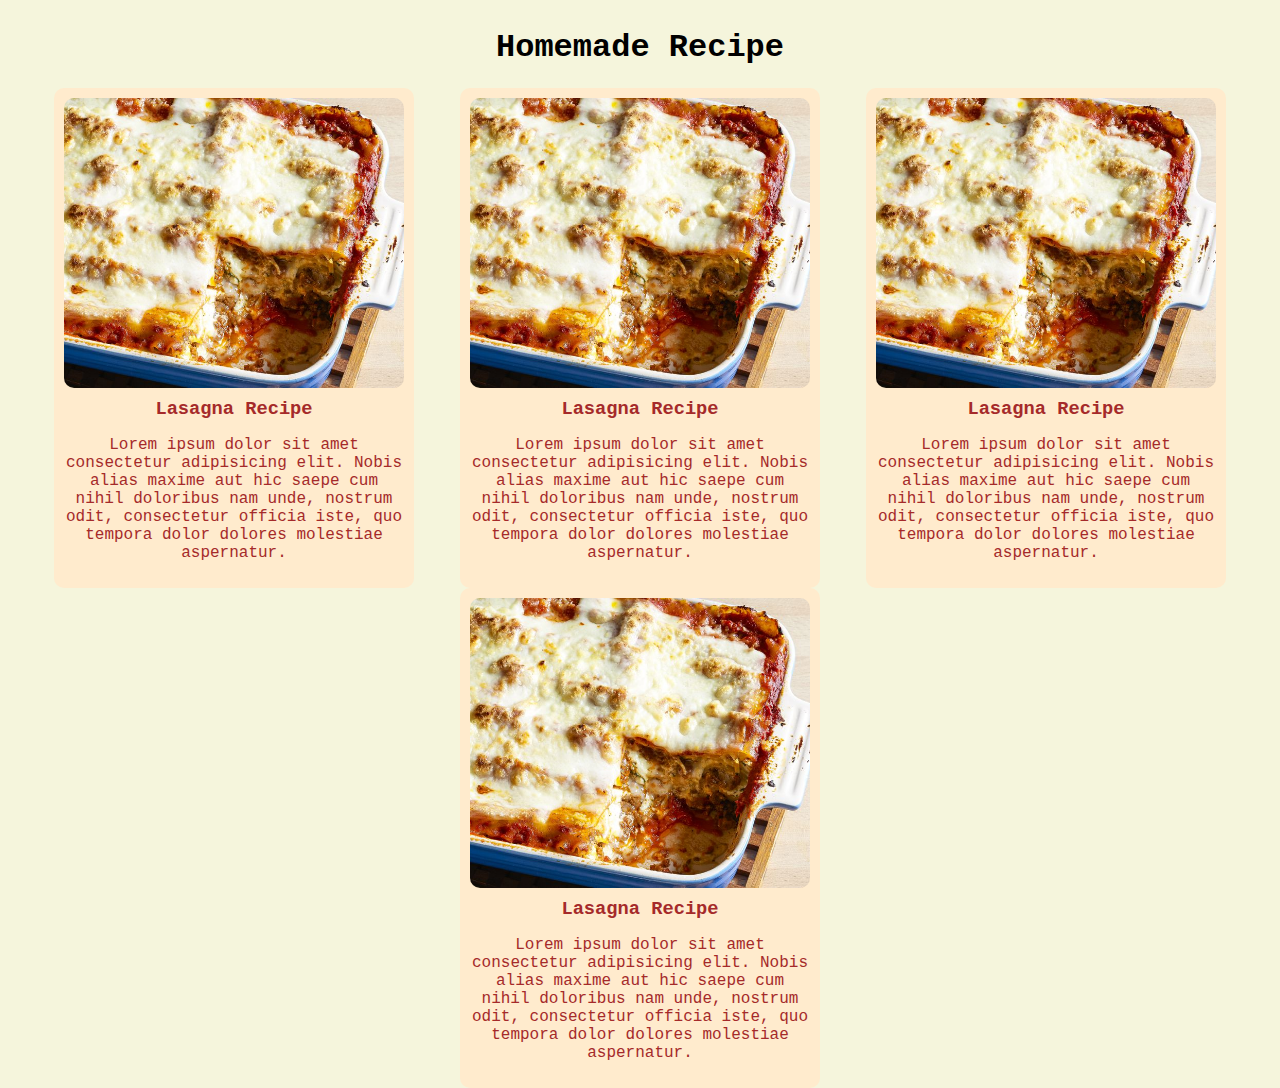
<file: index.html>
<!DOCTYPE html>
<html lang="en">
  <head>
    <meta charset="UTF-8" />
    <meta http-equiv="X-UA-Compatible" content="IE=edge" />
    <meta name="viewport" content="width=device-width, initial-scale=1.0" />
    <link rel="stylesheet" href="style.css" />
    <title>Odin Recipes</title>
  </head>
  <body>
    <header>
      <h1>Homemade Recipe</h1>
    </header>
    <div class="container">
      <a href="recipes/lasagna.html">
        <div class="box">
          <img src="img/Lasagna.jpeg" alt="Lasagna Image">
          <div class="box-body">
            <h3>Lasagna Recipe</h3>
            <p>
              Lorem ipsum dolor sit amet consectetur adipisicing elit. Nobis alias
              maxime aut hic saepe cum nihil doloribus nam unde, nostrum odit,
              consectetur officia iste, quo tempora dolor dolores molestiae
              aspernatur.
            </p>
          </div>
        </div>
      </a>
      <a href="recipes/lasagna.html">
        <div class="box">
          <img src="img/Lasagna.jpeg" alt="Lasagna Image">
          <div class="box-body">
            <h3>Lasagna Recipe</h3>
            <p>
              Lorem ipsum dolor sit amet consectetur adipisicing elit. Nobis alias
              maxime aut hic saepe cum nihil doloribus nam unde, nostrum odit,
              consectetur officia iste, quo tempora dolor dolores molestiae
              aspernatur.
            </p>
          </div>
        </div>
      </a>
      <a href="recipes/lasagna.html">
        <div class="box">
          <img src="img/Lasagna.jpeg" alt="Lasagna Image">
          <div class="box-body">
            <h3>Lasagna Recipe</h3>
            <p>
              Lorem ipsum dolor sit amet consectetur adipisicing elit. Nobis alias
              maxime aut hic saepe cum nihil doloribus nam unde, nostrum odit,
              consectetur officia iste, quo tempora dolor dolores molestiae
              aspernatur.
            </p>
          </div>
        </div>
      </a>
      <a href="recipes/lasagna.html">
        <div class="box">
          <img src="img/Lasagna.jpeg" alt="Lasagna Image">
          <div class="box-body">
            <h3>Lasagna Recipe</h3>
            <p>
              Lorem ipsum dolor sit amet consectetur adipisicing elit. Nobis alias
              maxime aut hic saepe cum nihil doloribus nam unde, nostrum odit,
              consectetur officia iste, quo tempora dolor dolores molestiae
              aspernatur.
            </p>
          </div>
        </div>
      </a>
    </div>
  </body>
</html>
</file>
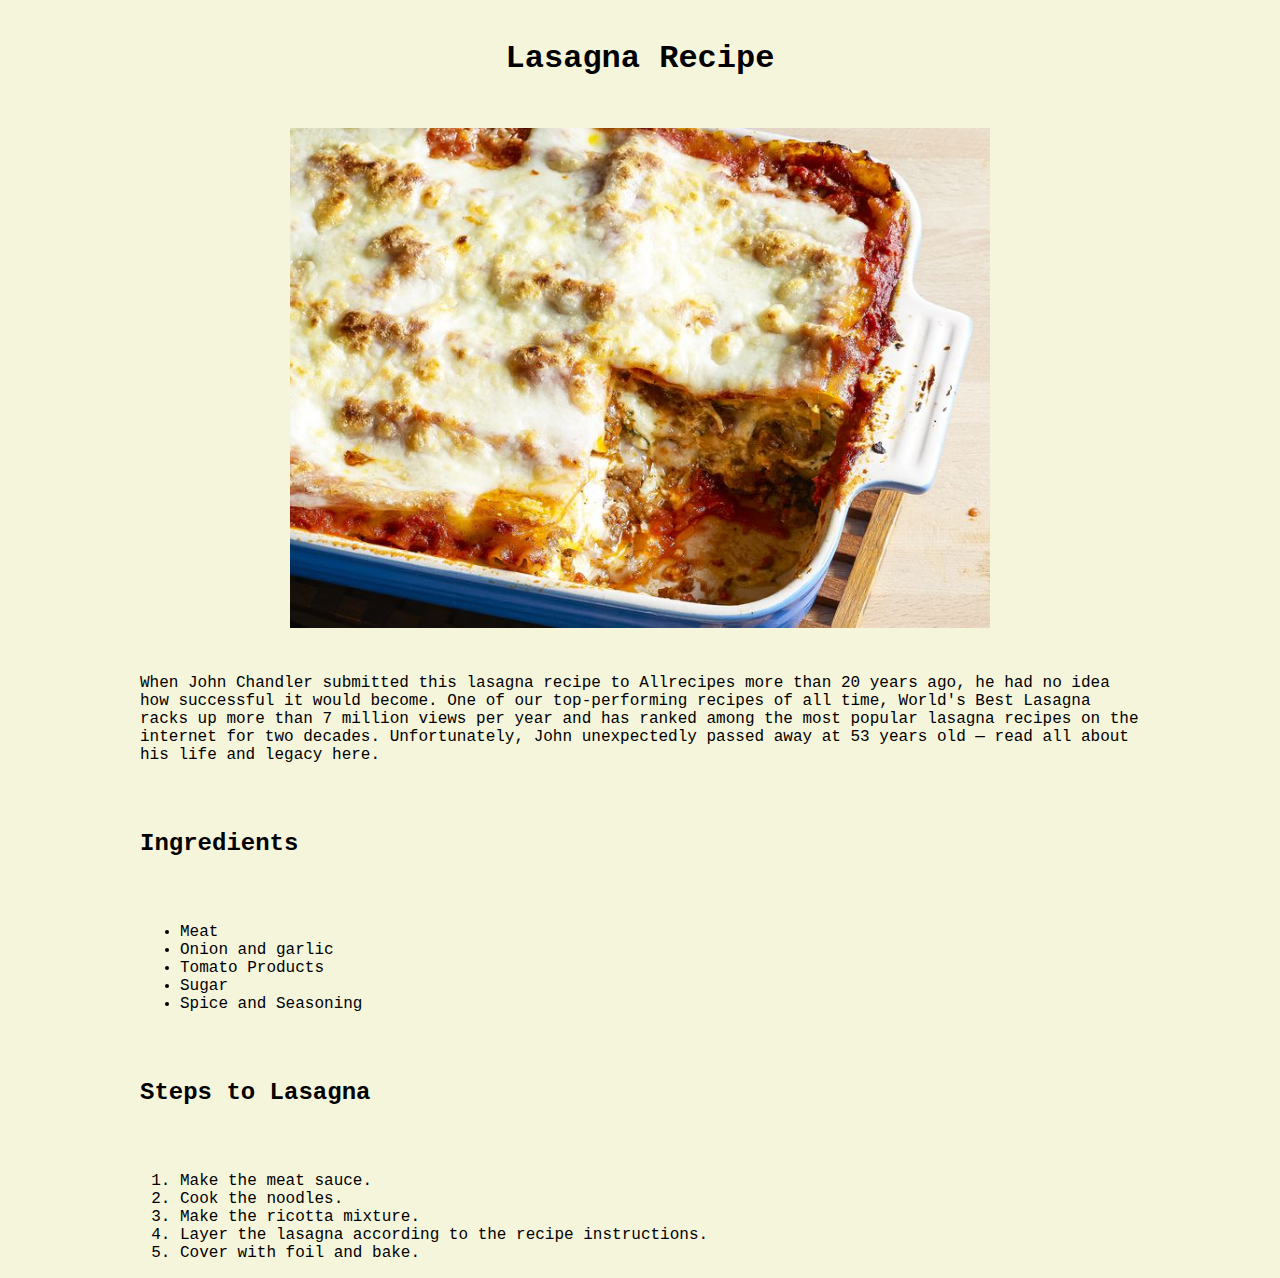
<file: recipes/lasagna.html>
<!DOCTYPE html>
<html lang="en">
  <head>
    <meta charset="UTF-8" />
    <meta http-equiv="X-UA-Compatible" content="IE=edge" />
    <meta name="viewport" content="width=device-width, initial-scale=1.0" />
    <link rel="stylesheet" href="style.css">
    <title>Lasagna Recipe</title>
  </head>
  <body>
    <h1>Lasagna Recipe</h1>
    <div class="image-cover"><img src="../img/Lasagna.jpeg" alt="Picture of lasagna" /></div>
    <p>
      When John Chandler submitted this lasagna recipe to Allrecipes more than
      20 years ago, he had no idea how successful it would become. One of our
      top-performing recipes of all time, World's Best Lasagna racks up more
      than 7 million views per year and has ranked among the most popular
      lasagna recipes on the internet for two decades. Unfortunately, John
      unexpectedly passed away at 53 years old — read all about his life and
      legacy here.
    </p>
    <h2>Ingredients</h2>
    <ul>
      <li>Meat</li>
      <li>Onion and garlic</li>
      <li>Tomato Products</li>
      <li>Sugar</li>
      <li>Spice and Seasoning</li>
    </ul>
    <h2>Steps to Lasagna</h2>
    <ol>
        <li>Make the meat sauce.</li>
        <li>Cook the noodles.</li>
        <li>Make the ricotta mixture.</li>
        <li>Layer the lasagna according to the recipe instructions.</li>
        <li>Cover with foil and bake.</li>
    </ol>
  </body>
</html>
</file>
<file: style.css>
* {
    box-sizing: border-box;
}

body {
    background-color: beige;
    font-family: 'Courier New', Courier, monospace;
    display: flex;
    flex-direction: column;
    height: 100vh;
}

header {
    text-align: center;
}

.container {
    display: flex;
    justify-content: space-evenly;
    flex: 1;
    flex-wrap: wrap;
}

.box {
    height: 500px;
    width: 360px;
    display: flex;
    flex-direction: column;
    padding: 10px;
    background-color: blanchedalmond;
    overflow: hidden;
    border-radius: 10px;
    gap: 10px;
}

img {
    flex: 1;
    object-fit: cover;
    width: auto;
    height: auto;
    border-radius: 10px;
}

h3 {
    margin: 0;
}

.box-body {
    text-align: center;
}
a {
    text-decoration: none;
    color: brown;
}
</file>
<file: recipes/style.css>
* {
    box-sizing: border-box;
}


body {
    display: flex;
    flex-direction: column;
    font-family: 'Courier New', Courier, monospace;
    background-color: beige;
    margin: 0;
    margin-left: 40px;
    margin-right: 40px;
    gap: 30px;
    padding-left: 100px;
    padding-right: 100px;
}

h1 {
    margin-top: 40px;
    text-align: center;
}

.image-cover {
    display: flex;
    justify-content: center;
}

img {
    width: 70%;
    height: 500px;
    object-fit: fill;
}
</file>
